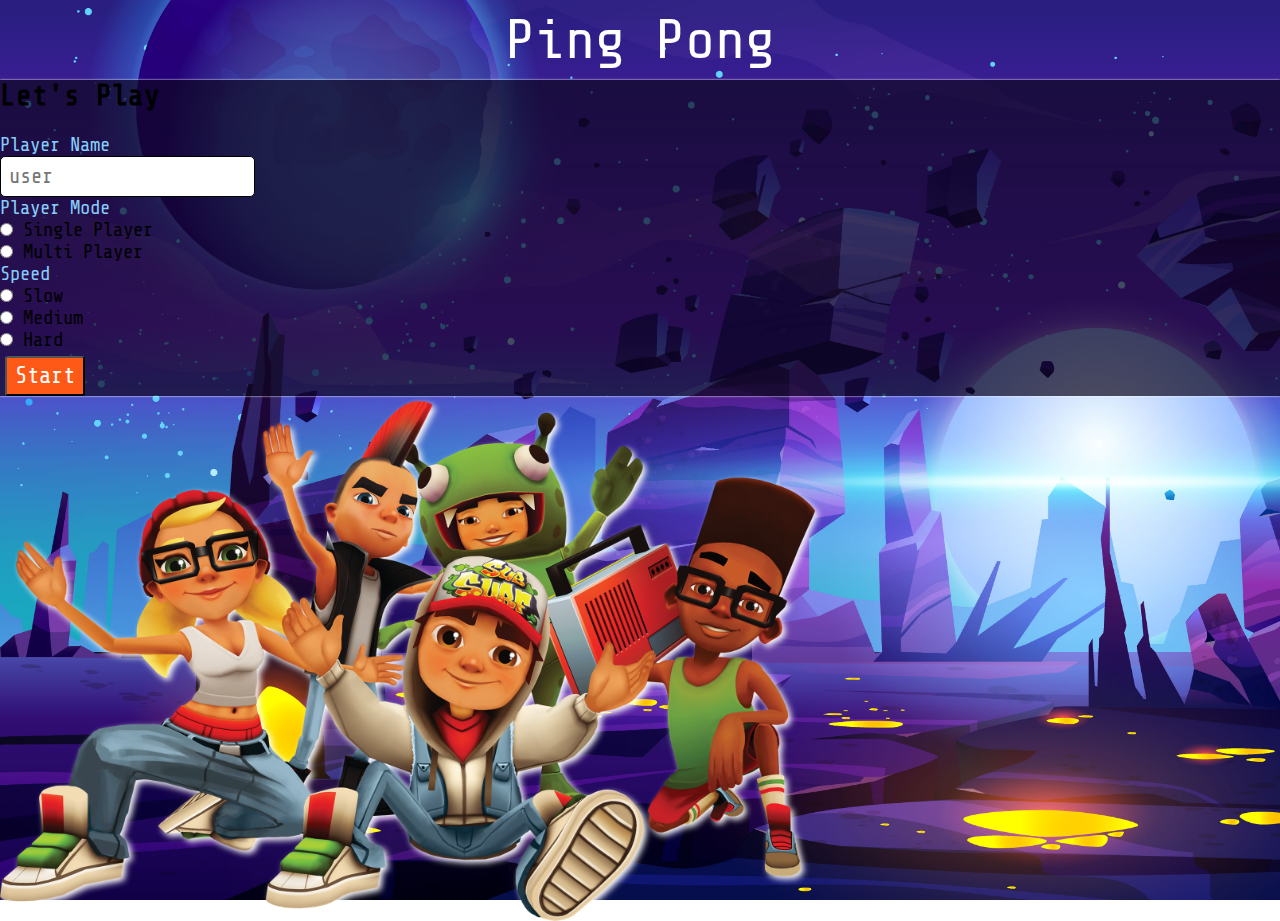
<file: index.html>
<!DOCTYPE html>
<html lang="en">
    <head>
        <meta charset="UTF-8" />
        <meta http-equiv="X-UA-Compatible" content="IE=edge" />
        <meta name="viewport" content="width=device-width, initial-scale=1.0" />
        <!-- Bootstrap -->
        <link
            href="https://cdn.jsdelivr.net/npm/bootstrap@5.0.2/dist/css/bootstrap.min.css"
            rel="stylesheet"
            integrity="sha384-EVSTQN3/azprG1Anm3QDgpJLIm9Nao0Yz1ztcQTwFspd3yD65VohhpuuCOmLASjC"
            crossorigin="anonymous"
        />
        <script
            src="https://code.jquery.com/jquery-3.6.0.min.js"
            integrity="sha256-/xUj+3OJU5yExlq6GSYGSHk7tPXikynS7ogEvDej/m4="
            crossorigin="anonymous"
        ></script>
        <link rel="stylesheet" href="./style.css" />
        <title>Home | Ping Pong</title>
    </head>
    <body>
        <div id="header">
            <div class="container">
                <div class="row">
                    <div class="col-md-12 d-flex justify-content-center">
                        <div id="logo">Ping Pong</div>
                    </div>
                </div>
            </div>
        </div>

        <div id="banner" class="py-5">
            <div class="container-fluid">
                <div class="row">
                    <div class="col-md-4">
                        <div id="gamebox" class="h-80 p-4 text-white rounded-3">
                            <h2 class="text-center">Let's Play</h2>
                            <br />

                            <form class="container form">
                                <div class="row mb-3">
                                    <label for="name" class="col-sm-5 col-form-label">
                                        Player Name
                                    </label>
                                    <div class="col-md-12">
                                        <input
                                            type="text"
                                            id="playerName"
                                            class="col-md-10"
                                            name="name"
                                            value=""
                                            placeholder="user"
                                            onchange="handleInputChange(event);"
                                        />
                                    </div>
                                </div>
                                <div class="row mb-3">
                                    <label for="mode" class="col-sm-5 col-form-label">
                                        Player Mode
                                    </label>
                                    <div class="col-sm-10">
                                        <div class="form-check form-check-inline">
                                            <input
                                                class="form-check-input"
                                                type="radio"
                                                name="mode"
                                                id="modeInlineRadio1"
                                                value="single"
                                            />
                                            <label class="form-check-label" for="modeInlineRadio1">
                                                Single Player
                                            </label>
                                        </div>
                                        <div class="form-check form-check-inline">
                                            <input
                                                class="form-check-input"
                                                type="radio"
                                                name="mode"
                                                id="modeInlineRadio2"
                                                value="multi"
                                                onchange="handleInputChange(event);"
                                            />
                                            <label class="form-check-label" for="modeInlineRadio2">
                                                Multi Player
                                            </label>
                                        </div>
                                    </div>
                                </div>
                                <div class="row mb-3">
                                    <label for="speed" class="col-sm-5 col-form-label">
                                        Speed
                                    </label>
                                    <div class="col-sm-10">
                                        <div class="form-check form-check-inline">
                                            <input
                                                class="form-check-input"
                                                type="radio"
                                                name="speed"
                                                id="speedInlineRadio1"
                                                value="slow"
                                                onchange="handleInputChange(event)"
                                            />
                                            <label class="form-check-label" for="speedInlineRadio1">
                                                Slow
                                            </label>
                                        </div>
                                        <div class="form-check form-check-inline">
                                            <input
                                                class="form-check-input"
                                                type="radio"
                                                name="speed"
                                                id="speedInlineRadio2"
                                                value="medium"
                                                onchange="handleInputChange(event)"
                                            />
                                            <label class="form-check-label" for="speedInlineRadio2">
                                                Medium
                                            </label>
                                        </div>
                                        <div class="form-check form-check-inline">
                                            <input
                                                class="form-check-input"
                                                type="radio"
                                                name="speed"
                                                id="speedInlineRadio3"
                                                value="hard"
                                                onchange="handleInputChange(event)"
                                            />
                                            <label class="form-check-label" for="speedInlineRadio3">
                                                Hard
                                            </label>
                                        </div>
                                    </div>
                                </div>
                                <div class="row mb-3">
                                    <div class="col-sm-10">
                                        <button
                                            type="submit"
                                            onclick="handleSubmit(event)"
                                            class="btn__start btn"
                                        >
                                            Start
                                        </button>
                                    </div>
                                </div>
                            </form>
                        </div>
                    </div>
                    <div class="col-md-7">
                        <div class="banner-img"></div>
                    </div>
                </div>
            </div>
        </div>

        <!-- Script -->
        <script src="./js/GameBox.js"></script>
        <script src="./js/temp.js"></script>
    </body>
</html>
</file>
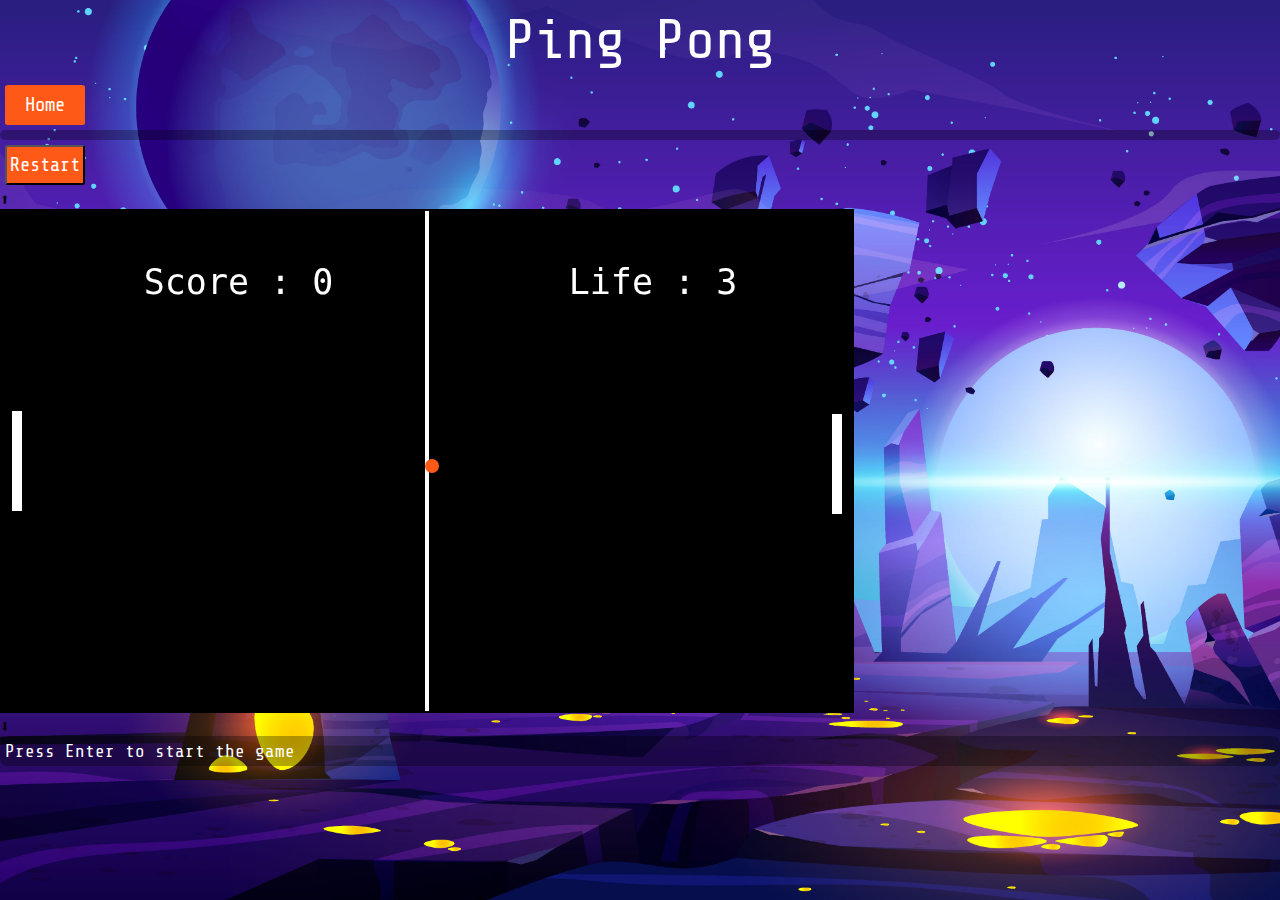
<file: game.html>
<!DOCTYPE html>
<html lang="en">
    <head>
        <meta charset="UTF-8" />
        <meta http-equiv="X-UA-Compatible" content="IE=edge" />
        <meta name="viewport" content="width=device-width, initial-scale=1.0" />
        <title>Game Area | Ping Pong</title>
        <!-- Bootstrap -->
        <link
            href="https://cdn.jsdelivr.net/npm/bootstrap@5.0.2/dist/css/bootstrap.min.css"
            rel="stylesheet"
            integrity="sha384-EVSTQN3/azprG1Anm3QDgpJLIm9Nao0Yz1ztcQTwFspd3yD65VohhpuuCOmLASjC"
            crossorigin="anonymous"
        />
        <script
            src="https://code.jquery.com/jquery-3.6.0.min.js"
            integrity="sha256-/xUj+3OJU5yExlq6GSYGSHk7tPXikynS7ogEvDej/m4="
            crossorigin="anonymous"
        ></script>
        <link rel="stylesheet" href="./style.css" />
    </head>
    <body>
        <div id="header">
            <div class="container">
                <div class="row">
                    <div class="col-md-12 d-flex justify-content-center">
                        <div id="logo">Ping Pong</div>
                    </div>
                </div>
            </div>
        </div>
        <div id="gamearea" class="container">
            <div class="row">
                <div class="col-md-4 col-sm-4 d-flex justify-content-end">
                    <a href="index.html" class="btn__home">Home</a>
                </div>
                <div class="col-md-4 col-sm-4 d-flex justify-content-center">
                    <p class="gameMessage" id="playerName" >.</p>
                </div>
                <div class="col-md-4 col-sm-4 d-flex justify-content-start">
                    <button class="btn__restart btn" onclick="restartGame()">Restart</button>
                </div>
            </div>
            <div class="row">
                <div class="col-md-12 d-flex justify-content-center align-items-center">
                    <div class="arrow" id="upArrowClick">⬆</div>
                    <canvas id="canvas" height="500px" width="850px"></canvas>
                    <div class="arrow" id="downArrowClick">⬇</div>
                </div>
            </div>
            <div class="row">
                <div class="col-md-12 d-flex justify-content-center align-items-center">
                    <p class="gameMessage" id="gameRule" >Press Enter to start the game</p>
                </div>
            </div>
        </div>
        <script src="./js/GamePlay.js"></script>
    </body>
</html>
</file>
<file: style.css>
@import url('https://fonts.googleapis.com/css2?family=Share+Tech+Mono&display=swap');

* {
    margin: 0;
    padding: 0;
    scroll-behavior: smooth;
    font-family: 'Share Tech Mono', monospace;
    box-sizing: border-box;
}

html,
body {
    height: 100%;
    width: 100vw;
    background: url("./images/playground.jpg") no-repeat 0 0;
    background-size: cover;
}

a {
    text-decoration: none;
}

/* Header */

#header {
    height: 80px;
    width: 100%;
    display: flex;
    justify-content: center;
    align-items: center;
    margin: 0;
    font-family: "Dark Seed";
    color: #fff;
}

#logo {
    font-size: 3.5rem;
}

#header .container .auth-button {
    color: white;
}

/* Banner */

#banner {
    height: 641px;
    width: 100%;
    font-size: 1.2rem;
}

#banner #gamebox {
    background-color: rgba(13, 6, 30, 0.7);
    box-shadow: 0px 0px 2px white;
}

#banner .banner-img {
    background: url("./images/banner.png") no-repeat 0 0;
    height: 520px;
    background-size: contain;
    filter: drop-shadow(3px 3px 3px #fff);
}

.banner-title {
    margin-top: 210px;
}

.banner-title h1 {
    background-color: rgba(255, 255, 255, 0.7);
    display: inline-block;
    padding: 10px;
    margin: 0;
}

.banner-title p {
    background-color: rgb(231, 76, 60, 0.8);
    color: white;
    padding: 10px;
}

#banner #playerName {
    border: 1px solid black;
    padding: 8px;
    outline: none;
    border-radius: 5px;
    font-size: 1.3rem;
}

/* Gamebox */

#banner #gamebox .col-form-label {
    color: lightskyblue;
}

#banner #gamebox .form-check-label,
input[type="radio"] {
    cursor: pointer;
}

#banner #gamebox .btn__start,
#gamearea .btn__home,
#gamearea .btn__restart {
    height: 40px;
    width: 80px;
    font-size: 1.2em;
    display: flex;
    justify-content: center;
    align-items: center;
    border-radius: 5%;
    margin: 5px;
    background-color: #ff5917;
    color: #fff;
}

/* Game Area */

#gamearea {
    height: 641px;
    width: 100%;
}

#canvas {
    border: 2px solid black;
}

.gameMessage {
    font-size: 1.2rem;
    color: #fff;
    background-color: rgb(0, 0, 0, 0.3);
    border-radius: 7px;
    padding: 5px;
}

#gameRule {
    font-size: 1.1rem;
}
</file>
